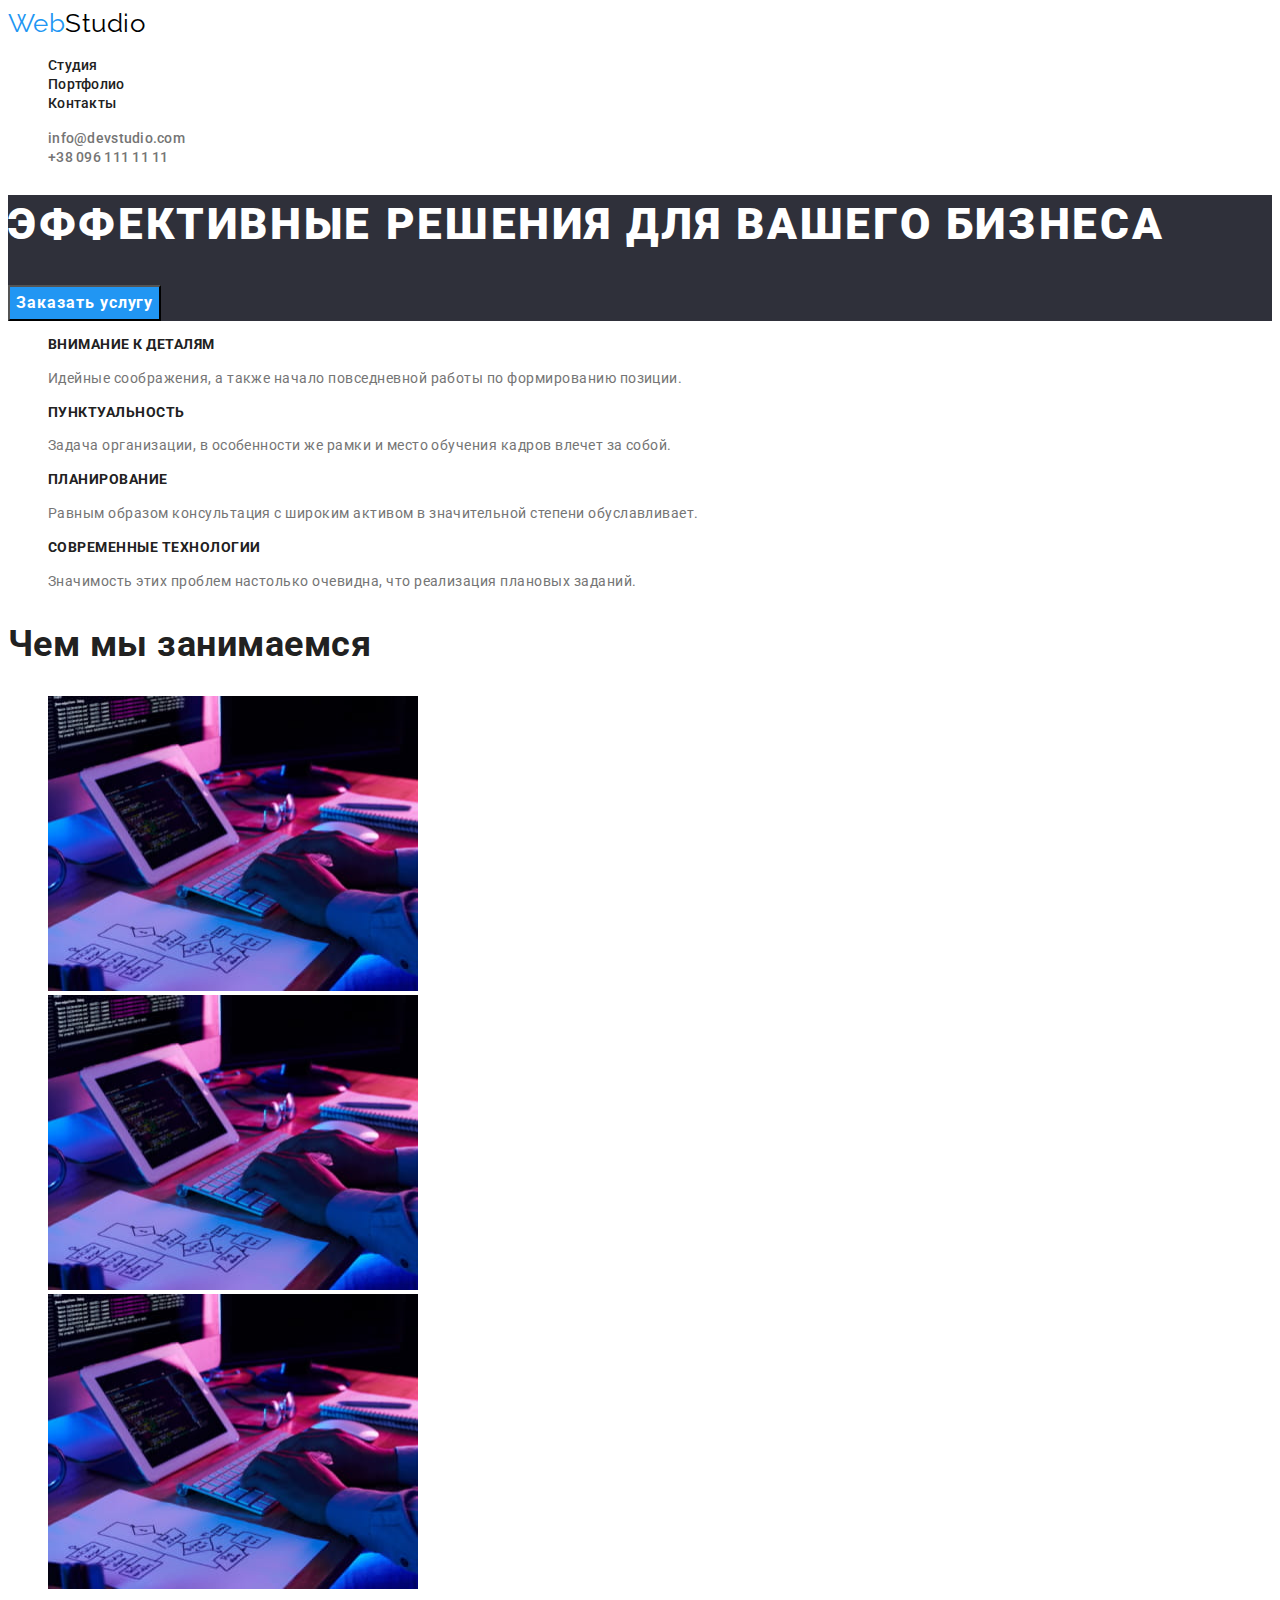
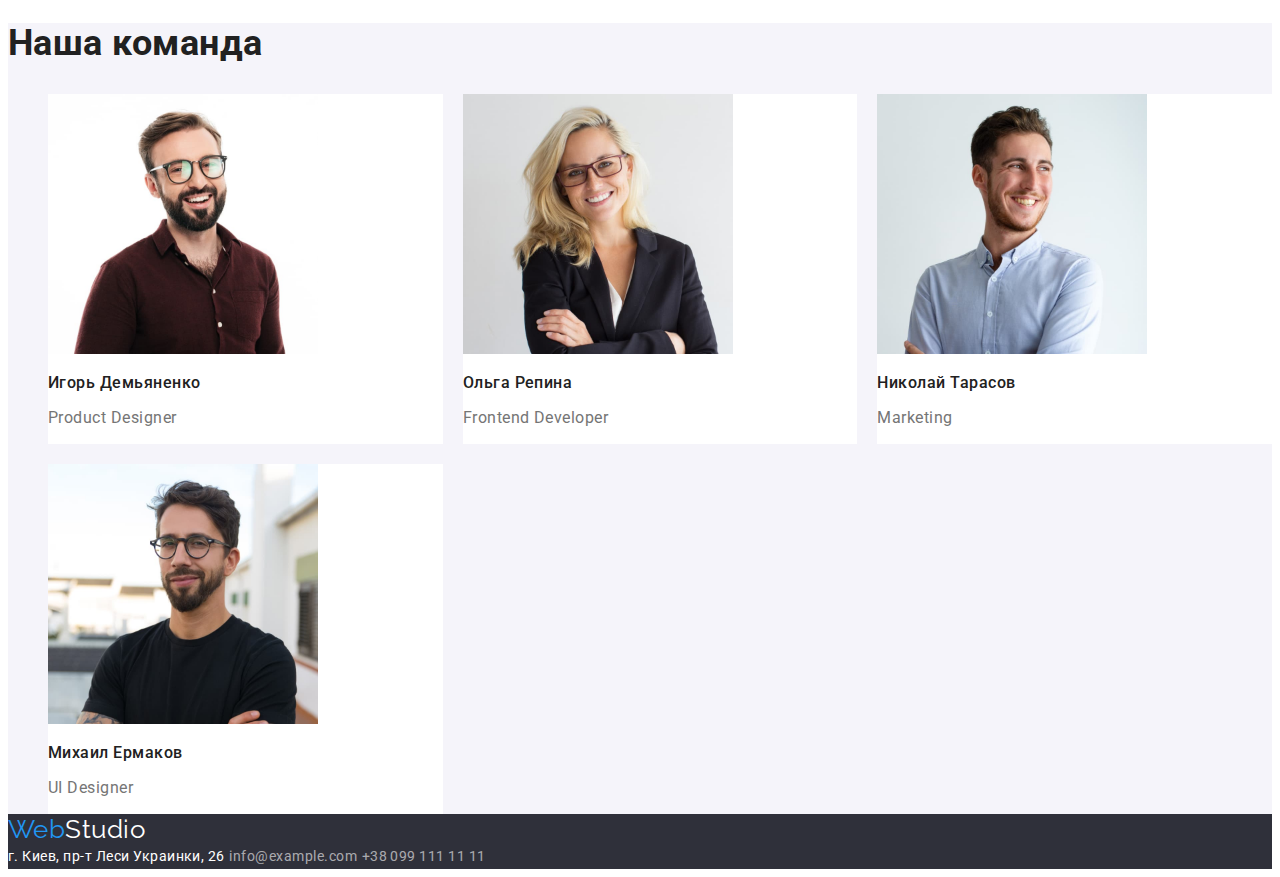
<file: index.html>
<!DOCTYPE html>
<html lang="ru">
  <head>
    <meta charset="UTF-8" />
    <meta http-equiv="X-UA-Compatible" content="IE=edge" />
    <meta name="viewport" content="width=device-width, initial-scale=1.0" />
    <title>Document</title>
    <link rel="preconnect" href="https://fonts.googleapis.com" />
    <link rel="preconnect" href="https://fonts.gstatic.com" crossorigin />
    <link
      href="https://fonts.googleapis.com/css2?family=Raleway:wght@700&family=Roboto:wght@400;500;700;900&display=swap"
      rel="stylesheet"
    />
    <link rel="stylesheet" href="./css/styles.css" />
  </head>
  <body>
    <!--Секция Header -->
    <header>
      <nav>
        <a class="logo" href="./index.html"
          >Web<span class="studio-header">Studio</span></a
        >
        <ul class="list">
          <li>
            <a class="link" href="./index.html">Студия</a>
          </li>
          <li>
            <a class="link" href="./portfolio.html">Портфолио</a>
          </li>
          <li>
            <a class="link" href="">Контакты</a>
          </li>
        </ul>
      </nav>
      <div>
        <ul class="list">
          <li>
            <a class="link list-contact" href="mailto:info@devstudio.com"
              >info@devstudio.com</a
            >
          </li>
          <li>
            <a class="link list-contact" href="tel:+380961111111"
              >+38 096 111 11 11</a
            >
          </li>
        </ul>
      </div>
    </header>
    <!-- Блок Unique Content -->
    <main>
      <!-- Секция Hero -->
      <section class="hero-block">
        <h1 class="slogan">Эффективные решения для вашего бизнеса</h1>
        <button class="main-btn" type="button">Заказать услугу</button>
      </section>
      <!-- Секция About -->
      <section>
        <h2 hidden>feature</h2>
        <ul class="list">
          <li>
            <h3 class="tag-line">Внимание к деталям</h3>
            <p class="text-about">
              Идейные соображения, а также начало повседневной работы по
              формированию позиции.
            </p>
          </li>
          <li>
            <h3 class="tag-line">Пунктуальность</h3>
            <p class="text-about">
              Задача организации, в особенности же рамки и место обучения кадров
              влечет за собой.
            </p>
          </li>
          <li>
            <h3 class="tag-line">Планирование</h3>
            <p class="text-about">
              Равным образом консультация с широким активом в значительной
              степени обуславливает.
            </p>
          </li>
          <li>
            <h3 class="tag-line">Современные технологии</h3>
            <p class="text-about">
              Значимость этих проблем настолько очевидна, что реализация
              плановых заданий.
            </p>
          </li>
        </ul>
      </section>
      <!-- Секция Example -->
      <section>
        <h2 class="title-caption">Чем мы занимаемся</h2>
        <ul class="list">
          <li>
            <img
              src="./images/img11.jpg"
              alt="робота за ноутбуком"
              width="370"
              height="295"
            />
          </li>
          <li>
            <img
              src="./images/img11.jpg"
              alt="телефон в руках"
              width="370"
              height="295"
            />
          </li>
          <li>
            <img
              src="./images/img11.jpg"
              alt="планшет в руках"
              width="370"
              height="295"
            />
          </li>
        </ul>
      </section>
      <!-- Секция Team -->
      <section class="section-team">
        <h2 class="title-caption">Наша команда</h2>
        <ul class="team-list">
          <li class="member">
            <img
              src="./images/img21.jpg"
              alt="Игорь Демьяненко"
              width="270"
              height="260"
            />
            <h3 class="member-name">Игорь Демьяненко</h3>
            <p class="member-job">Product Designer</p>
          </li>
          <li class="member">
            <img
              src="./images/img22.jpg"
              alt="Ольга Репина"
              width="270"
              height="260"
            />
            <h3 class="member-name">Ольга Репина</h3>
            <p class="member-job">Frontend Developer</p>
          </li>
          <li class="member">
            <img
              src="./images/img23.jpg"
              alt="Николай Тарасов"
              width="270"
              height="260"
            />
            <h3 class="member-name">Николай Тарасов</h3>
            <p class="member-job">Marketing</p>
          </li>
          <li class="member">
            <img
              src="./images/img24.jpg"
              alt="Михаил Ермаков"
              width="270"
              height="260"
            />
            <h3 class="member-name">Михаил Ермаков</h3>
            <p class="member-job">UI Designer</p>
          </li>
        </ul>
      </section>
    </main>
    <!-- Секция Footer -->
    <footer class="footer-description">
      <a class="logo" href="./index.html"
        >Web<span class="studio-footer">Studio</span></a
      >
      <address>
        <a
          class="address-street"
          href="https://goo.gl/maps/VF2LZ43CsgzE6X2i7"
          target="_blank"
          rel="noopener noreferrer"
          >г. Киев, пр-т Леси Украинки, 26</a
        >
        <a class="link-footer" href="mailto:info@example.com"
          >info@example.com</a
        >
        <a class="link-footer" href="tel=+380991111111">+38 099 111 11 11</a>
      </address>
    </footer>
  </body>
</html>
</file>
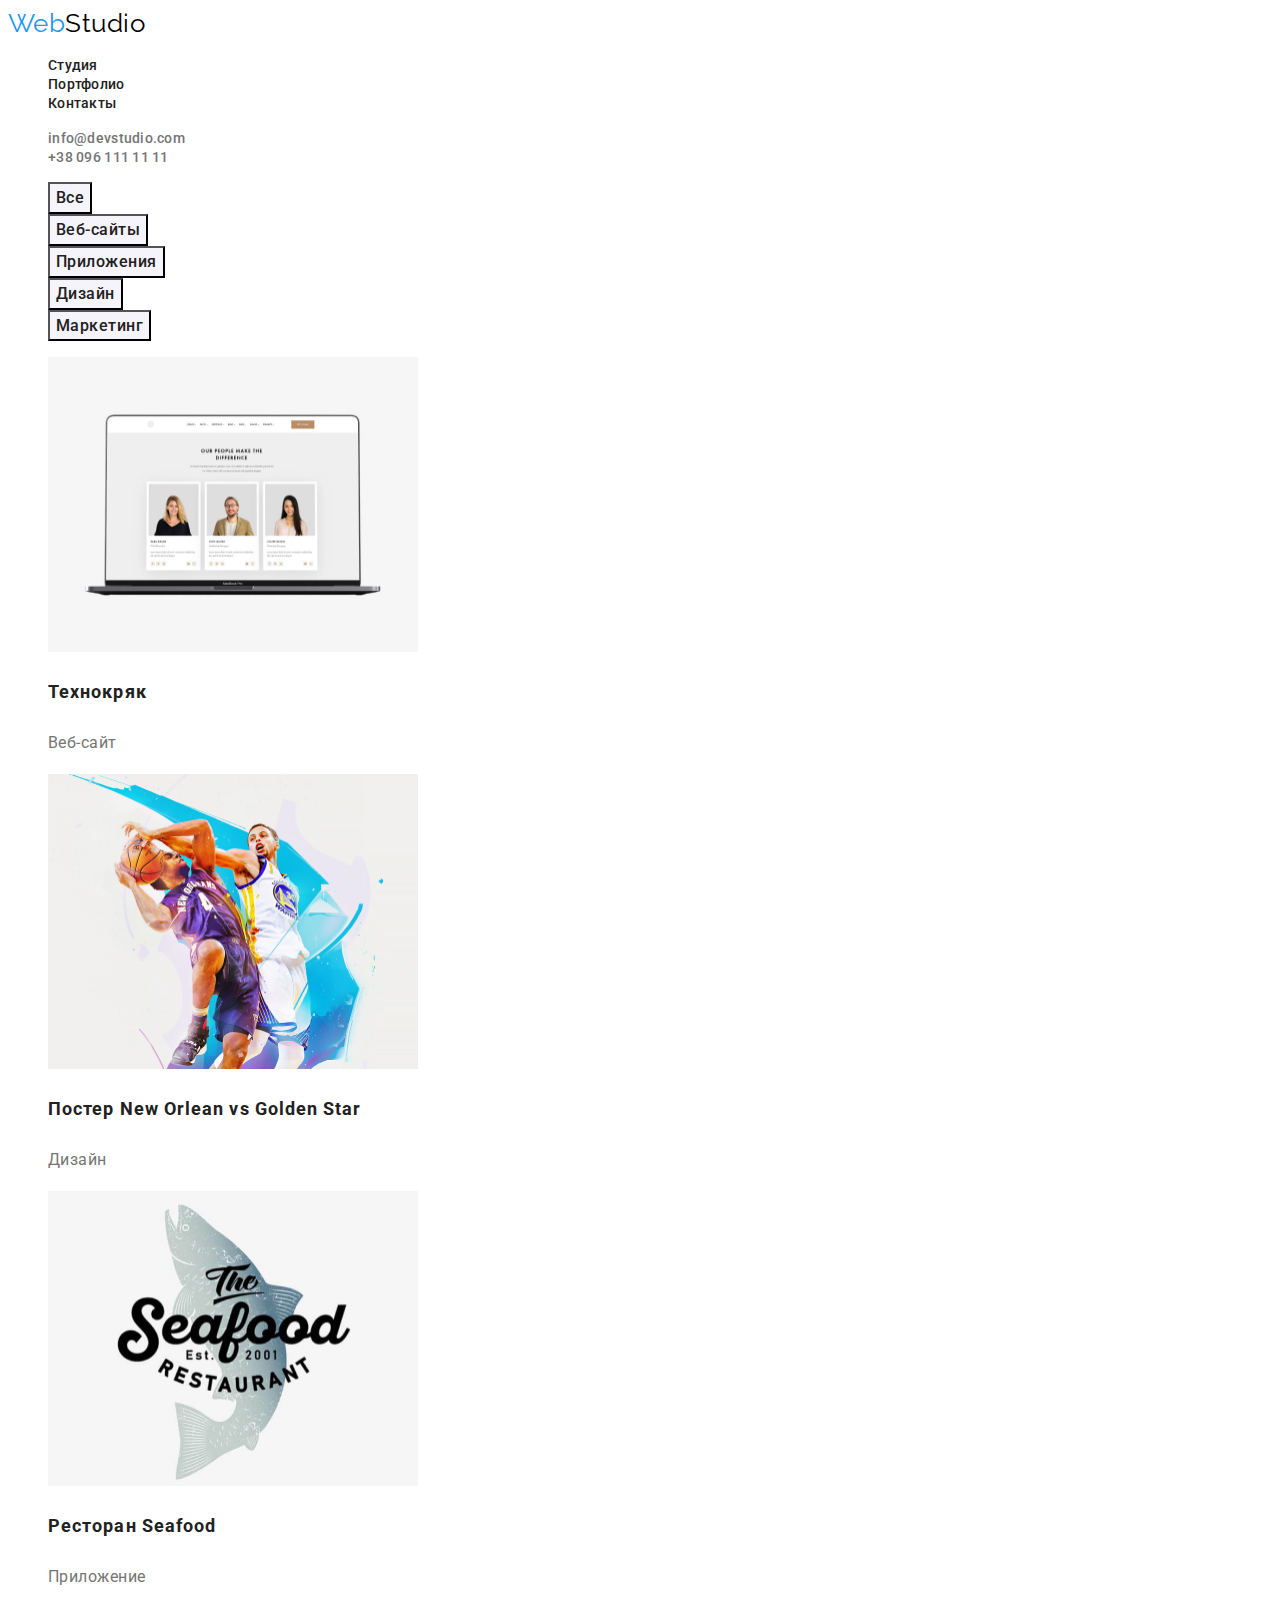
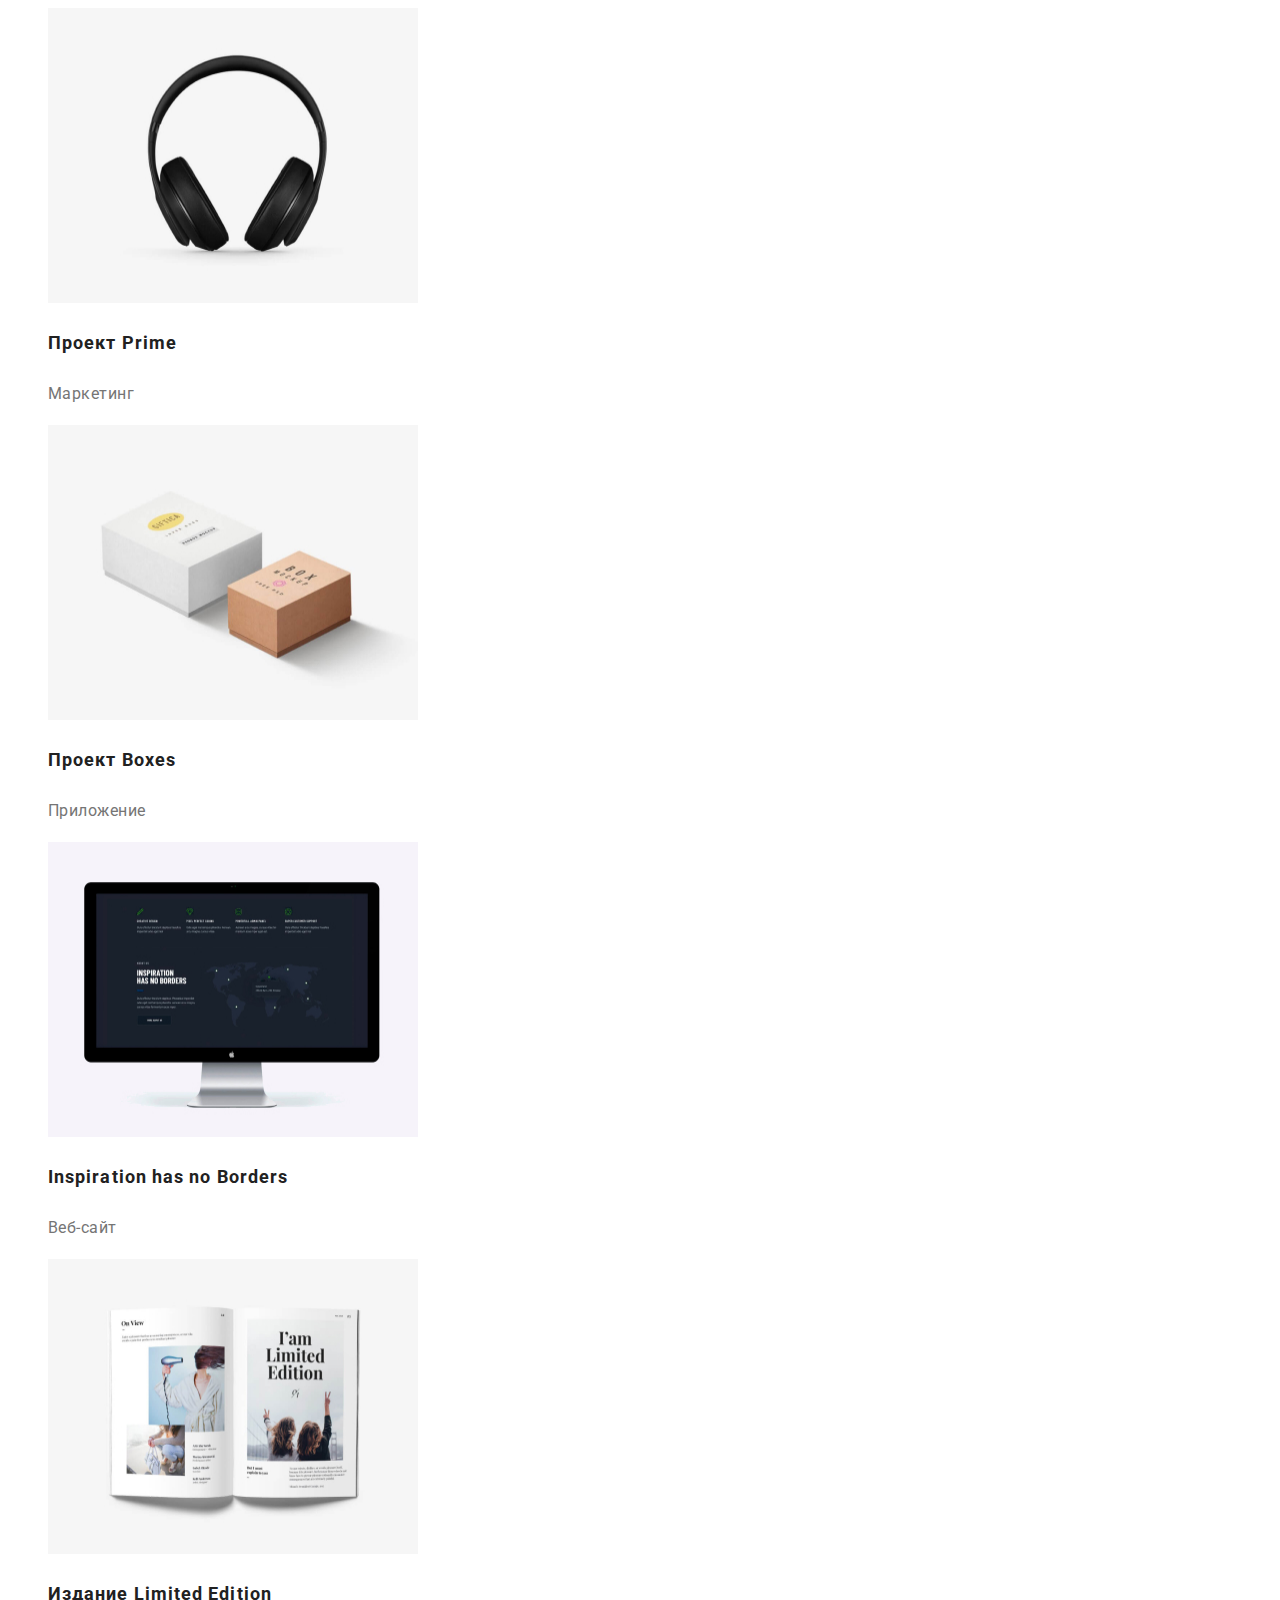
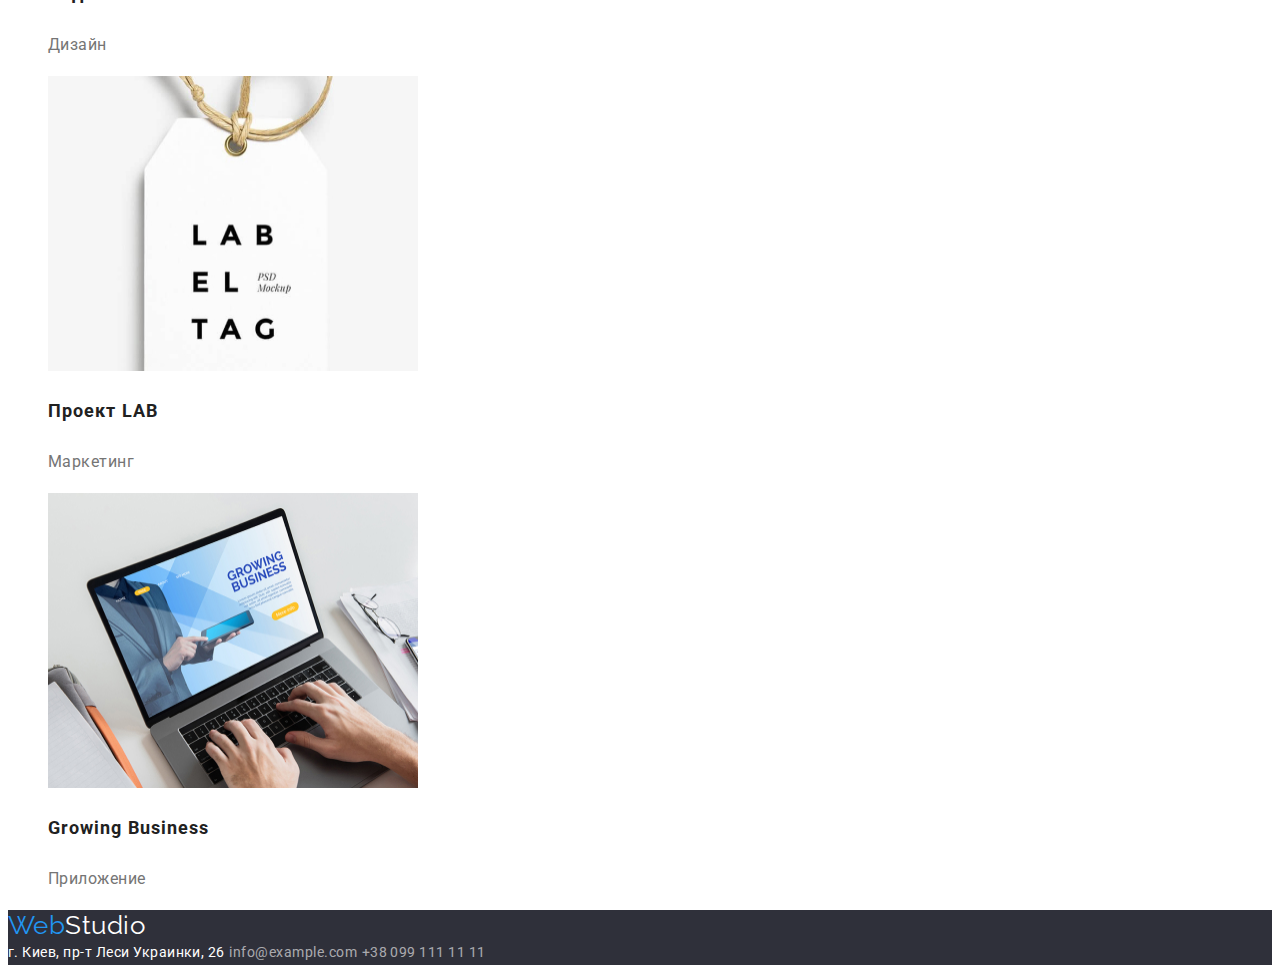
<file: portfolio.html>
<!DOCTYPE html>
<html lang="en">
  <head>
    <meta charset="UTF-8" />
    <meta http-equiv="X-UA-Compatible" content="IE=edge" />
    <meta name="viewport" content="width=device-width, initial-scale=1.0" />
    <title>Document</title>
    <!-- Fonts -->
    <link rel="preconnect" href="https://fonts.googleapis.com" />
    <link rel="preconnect" href="https://fonts.gstatic.com" crossorigin />
    <link
      href="https://fonts.googleapis.com/css2?family=Raleway:wght@700&family=Roboto:wght@400;500;700;900&display=swap"
      rel="stylesheet"
    />
    <!-- Styles -->
    <link rel="stylesheet" href="./css/styles.css" />
  </head>
  <body>
    <header>
      <nav>
        <a class="logo" href="./index.html"
          >Web<span class="studio-header">Studio</span></a
        >
        <ul class="list">
          <li>
            <a class="link" href="./index.html">Студия</a>
          </li>
          <li>
            <a class="link" href="./portfolio.html">Портфолио</a>
          </li>
          <li>
            <a class="link" href="">Контакты</a>
          </li>
        </ul>
      </nav>
      <div>
        <ul class="list">
          <li>
            <a class="link list-contact" href="mailto:info@devstudio.com"
              >info@devstudio.com</a
            >
          </li>
          <li>
            <a class="link list-contact" href="tel:+380961111111"
              >+38 096 111 11 11</a
            >
          </li>
        </ul>
      </div>
    </header>
    <main>
      <!-- Секция Portfolio buttun-->
      <section>
        <h1 hidden>Portfolio</h1>
        <ul class="portfolio-btn">
          <li>
            <button class="btn-item" type="button">Все</button>
          </li>
          <li>
            <button class="btn-item" type="button">Веб-сайты</button>
          </li>
          <li>
            <button class="btn-item" type="button">Приложения</button>
          </li>
          <li>
            <button class="btn-item" type="button">Дизайн</button>
          </li>
          <li>
            <button class="btn-item" type="button">Маркетинг</button>
          </li>
        </ul>
        <!-- Секция Portfolio--Examples -->
        <ul class="portfolio-example">
          <li>
            <a class="example-link" href="">
              <img
                src="./images/portfolio-img-1.jpg"
                alt="Технокряк"
                width="370"
                height="295"
              />
              <h3 class="example-name">Технокряк</h3>
              <p class="example-desc">Веб-сайт</p>
            </a>
          </li>
          <li>
            <a class="example-link" href="">
              <img
                src="./images/portfolio-img-9.jpg"
                alt="Постер New Orlean vs Golden Star"
                width="370"
                height="295"
              />
              <h3 class="example-name">
                Постер <span lang="en">New Orlean vs Golden Star</span>
              </h3>
              <p class="example-desc">Дизайн</p>
            </a>
          </li>
          <li>
            <a class="example-link" href="">
              <img
                src="./images/portfolio-img-8.jpg"
                alt="Ресторан Seafood"
                width="370"
                height="295"
              />
              <h3 class="example-name">
                Ресторан <span lang="en">Seafood</span>
              </h3>
              <p class="example-desc">Приложение</p>
            </a>
          </li>
          <li>
            <a class="example-link" href="">
              <img
                src="./images/portfolio-img-7.jpg"
                alt="Проект Prime"
                width="370"
                height="295"
              />
              <h3 class="example-name">Проект <span lang="en">Prime</span></h3>
              <p class="example-desc">Маркетинг</p>
            </a>
          </li>
          <li>
            <a class="example-link" href="">
              <img
                src="./images/portfolio-img-6.jpg"
                alt="Проект Boxes"
                width="370"
                height="295"
              />
              <h3 class="example-name">Проект <span lang="en">Boxes</span></h3>
              <p class="example-desc">Приложение</p>
            </a>
          </li>
          <li>
            <a class="example-link" href="">
              <img
                src="./images/portfolio-img-5.jpg"
                alt="Inspiration has no Borders"
                width="370"
                height="295"
              />
              <h3 class="example-name">
                <span lang="en">Inspiration has no Borders</span>
              </h3>
              <p class="example-desc">Веб-сайт</p>
            </a>
          </li>
          <li>
            <a class="example-link" href="">
              <img
                src="./images/portfolio-img-4.jpg"
                alt="Издание Limited Edition"
                width="370"
                height="295"
              />
              <h3 class="example-name">
                Издание <span lang="en">Limited Edition</span>
              </h3>
              <p class="example-desc">Дизайн</p>
            </a>
          </li>
          <li>
            <a class="example-link" href="">
              <img
                src="./images/portfolio-img-3.jpg"
                alt="Проект LAB"
                width="370"
                height="295"
              />
              <h3 class="example-name">Проект LAB</h3>
              <p class="example-desc">Маркетинг</p>
            </a>
          </li>
          <li>
            <a class="example-link" href="">
              <img
                src="./images/portfolio-img-2.jpg"
                alt="Growing Business"
                width="370"
                height="295"
              />
              <h3 class="example-name">
                <span lang="en">Growing Business</span>
              </h3>
              <p class="example-desc">Приложение</p>
            </a>
          </li>
        </ul>
      </section>
    </main>
    <footer class="footer-description">
      <a class="logo" href="./index.html"
        >Web<span class="studio-footer">Studio</span></a
      >
      <address>
        <a
          class="address-street"
          href="https://goo.gl/maps/VF2LZ43CsgzE6X2i7"
          target="_blank"
          rel="noopener noreferrer"
          >г. Киев, пр-т Леси Украинки, 26</a
        >
        <a class="link-footer" href="mailto:info@example.com"
          >info@example.com</a
        >
        <a class="link-footer" href="tel=+380991111111">+38 099 111 11 11</a>
      </address>
    </footer>
  </body>
</html>
</file>
<file: css/styles.css>
:root {
    /* fonts */
    --main-fonts: "Roboto";
    --secondary-fonts: "Raleway";
    
    /* text colors */
    --accent-txt-cl: #757575;
    --secondary-txt-cl: #212121;
 
    /* background colors */
    --secondary-bg-cl: #2F303A;
    --third-party-bg: #F5F4FA;
    
    --blue-color: #2196F3;
    --white-clr: #ffffff;

}
body {
    font-family: var(--main-fonts), sans-serif;
    color: var(--accent-txt-cl);
    letter-spacing: 0.03em;
}

.logo {
    font-family: var(--secondary-fonts);
    text-decoration: none;
    font-size: 26px;
    color: var(--blue-color);
    line-height: 1.19;
}
   


.studio-header {
    color: #000000;
}
.link {
    text-decoration: none;
    color: var(--secondary-txt-cl);
    font-weight: 500;
    font-size: 14px;
    line-height: 1.14;
    letter-spacing: 0.02em;
}

.link:hover,
.link:focus {
    color: var(--blue-color);
        
}

.list {
    list-style-type: none;
}
.list-contact {
    color: var(--accent-txt-cl);
}

/* Ceкия Hero */
.hero-block {
    background-color: #2F303A;
}
    
.slogan {
    font-size: 44px;
    font-weight: 900;
    line-height: 1.36;
    vertical-align: top;
    color: var(--white-clr);
    text-transform: uppercase;
    letter-spacing: 0.06em;
}
.main-btn {
    font-family: var(--main-fonts);
    font-weight: 700;
    font-size: 16px;
    line-height: 1.87;
    background-color: var(--blue-color);
    color: var(--white-clr);
    cursor: pointer;
    letter-spacing: 0.06em;
}
.main-btn:hover,
.main-btn:focus {
    background-color: #188CE8;
}
/* Секция About */
.tag-line {
    font-weight: 700;
    font-size: 14px;
    line-height: 1.14;
    color:  var(--secondary-txt-cl);
    text-transform: uppercase;

}
.text-about {
    line-height: 1.71;
    font-size: 14px;
    
} 
/* Секция Example */
.title-caption {
    font-weight: 700;
    font-size: 36px;
    line-height: 1.16;
    color:  var(--secondary-txt-cl);
    
}
/* Секция Team */
.section-team {
    background-color: var(--third-party-bg);
}

.team-list {
    display: flex;
    flex-wrap: wrap;
    list-style: none;
    margin: calc((-1 * 20px) / 2);
}

.member {
    width: 270px;
    background-color: var(--white-clr);
    flex-basis: calc((100% - 20px *3) / 3);
    margin: calc(20px / 2);
}
.member-name {
    font-weight: 500;
    font-size: 16px;
    line-height: 1.18;
    color:  var(--secondary-txt-cl);
}
.member-job {
    font-size: 16px;
    line-height: 1.18;
}

/* Секция Footer */

.footer-description {
    background-color: #2F303A;
    font-style: normal;
}
.studio-footer {
    color: var(--white-clr);
}
.address-street {
    text-decoration: none;
    color: var(--white-clr);
    line-height: 1.71;
    font-style: normal;
    font-size: 14px;
}
.address-street:hover,
.address-street:focus {
    color: #188CE8;
}
.link-footer {
    text-decoration: none;
    line-height: 1.71;
    color: rgba(255, 255, 255, 0.6);
    font-style: normal;
    font-size: 14px;
}
.link-footer:hover,
.link-footer:focus {
    color: #188CE8;
}

/* New page */
/* Page Portfolio */
/*  */
/*  */
.portfolio-btn {
    list-style: none;
}

.btn-item {
    font-family: inherit;
    font-weight: 500;
    font-size: 16px;
    line-height: 1.62;
    background-color: #F5F4FA;
    color: var(--secondary-txt-cl);
    cursor: pointer;
    letter-spacing: 0.03em;
}

.btn-item:hover,
.btn-item:focus {
    color: var(--white-clr);
    background-color: var(--blue-color);
}
.portfolio-example {
   list-style: none;
}
.example-link {
    text-decoration: none;
    cursor: pointer;
}
.example-name {
    font-weight: 700;
    font-size: 18px;
    line-height: 2;
    color: var(--secondary-txt-cl);
    letter-spacing: 0.06em;
    text-decoration: none;
}
.example-desc {
    font-size: 16px;
    line-height: 1.87;
    color: var(--accent-txt-cl);
}
</file>
